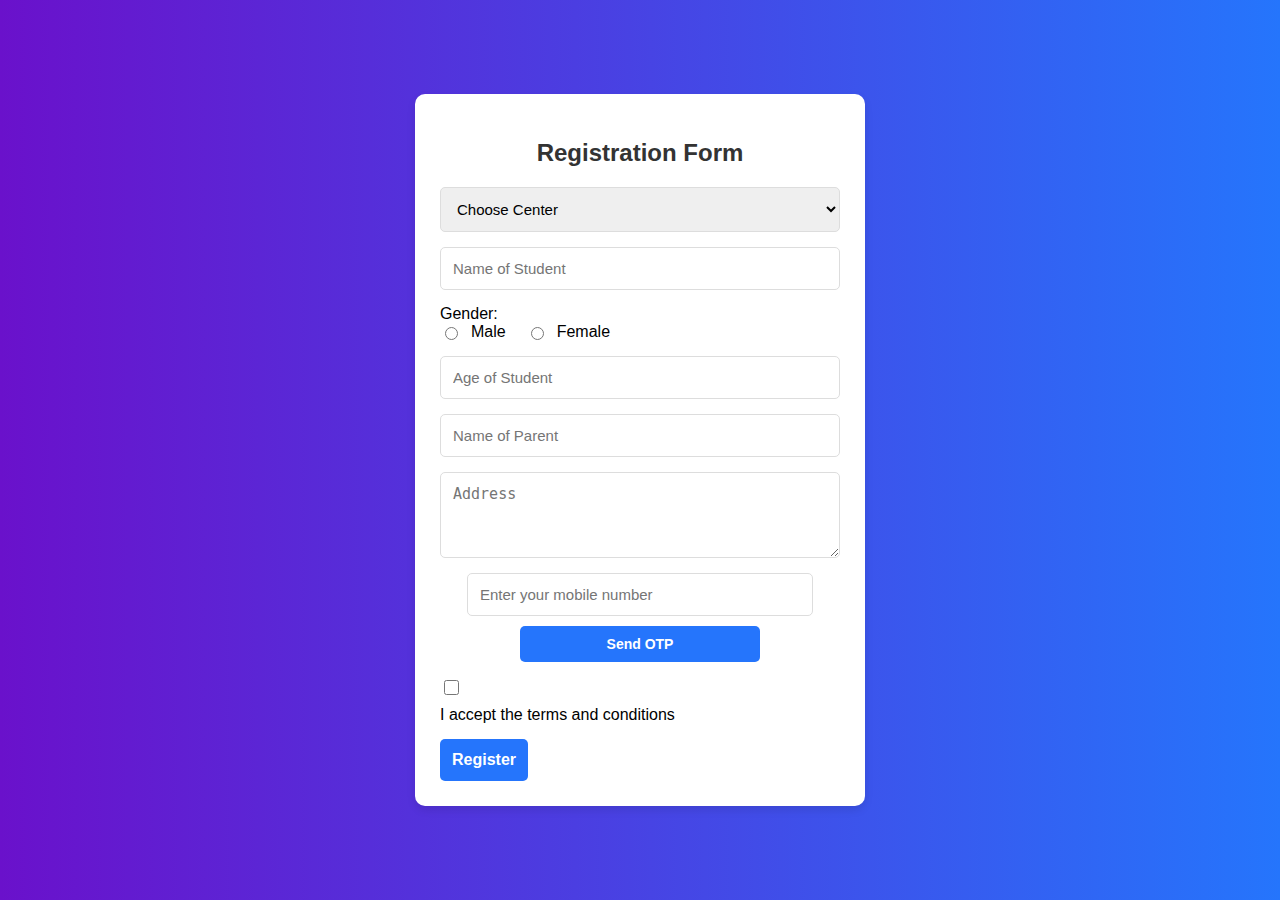
<file: index.html>
<!DOCTYPE html>
<html lang="en">
<head>
    <meta charset="UTF-8">
    <meta name="viewport" content="width=device-width, initial-scale=1.0">
    <title>Registration Form</title>
    <link rel="stylesheet" href="styles.css">
</head>
<body>

<div class="form-container">
    <h2>Registration Form</h2>
    <form id="registration-form">
        
       
        <div class="form-group">
            <select id="center" name="center" required>
                <option value="" disabled selected>Choose Center</option>
                <option value="center1">Center 1</option>
                <option value="center2">Center 2</option>
            </select>
        </div>

       
        <div class="form-group">
            <input type="text" id="childName" name="childName" placeholder="Name of Student" required>
        </div>

    
        <div class="form-group gender-group">
            <label>Gender:</label>
            <div class="gender-options">
                <input type="radio" id="male" name="gender" value="M" required>
                <label for="male">Male</label>
                <input type="radio" id="female" name="gender" value="F">
                <label for="female">Female</label>
            </div>
        </div>

    
        <div class="form-group">
            <input type="number" id="age" name="age" placeholder="Age of Student" required min="3">
        </div>

    
        <div class="form-group">
            <input type="text" id="parentName" name="parentName" placeholder="Name of Parent" required>
        </div>

    
        <div class="form-group">
            <textarea id="address" name="address" placeholder="Address" required></textarea>
        </div>

    
        <div class="form-group otp-group">
        
          <input type="tel" id="mobile" name="mobile" placeholder="Enter your mobile number" required maxlength="10" minlength="10" pattern="[0-9]{10}" oninput="validateMobileNumber(this)">
          <button type="button" id="sendOtpButton" onclick="sendOtp()">Send OTP</button>
        </div>

    
        <div class="form-group otp-input-group" style="display: none;">
          <label for="otp">Enter OTP:</label>
          <input type="text" id="otp" name="otp" placeholder="Enter OTP" required>
          <button type="button" id="verifyOtpButton" onclick="verifyOtp()">Verify OTP</button>
        </div>


    
        <div class="form-group terms-group">
            <input type="checkbox" id="terms" name="terms" required>
            <label for="terms">I accept the terms and conditions</label>
        </div>

    
        <button type="submit">Register</button>
    </form>
</div>
<script>

  function validateMobileNumber(input) {
      input.value = input.value.replace(/[^0-9]/g, '');
      if (input.value.length > 10) {
          input.value = input.value.slice(0, 10);
      }
  }


  function sendOtp() {
      const mobileNumber = document.getElementById("mobile").value;

      if (mobileNumber.length === 10) {
        
          console.log("Sending OTP to:", mobileNumber);
          alert("OTP sent successfully!"); 
          document.querySelector(".otp-input-group").style.display = "flex";
      } else {
          alert("Please enter a valid 10-digit mobile number.");
      }
  }


  function verifyOtp() {
      const otp = document.getElementById("otp").value;
      console.log("Verifying OTP:", otp);
      alert("OTP verified successfully!");
  }
</script>

</body>
</html>
</file>
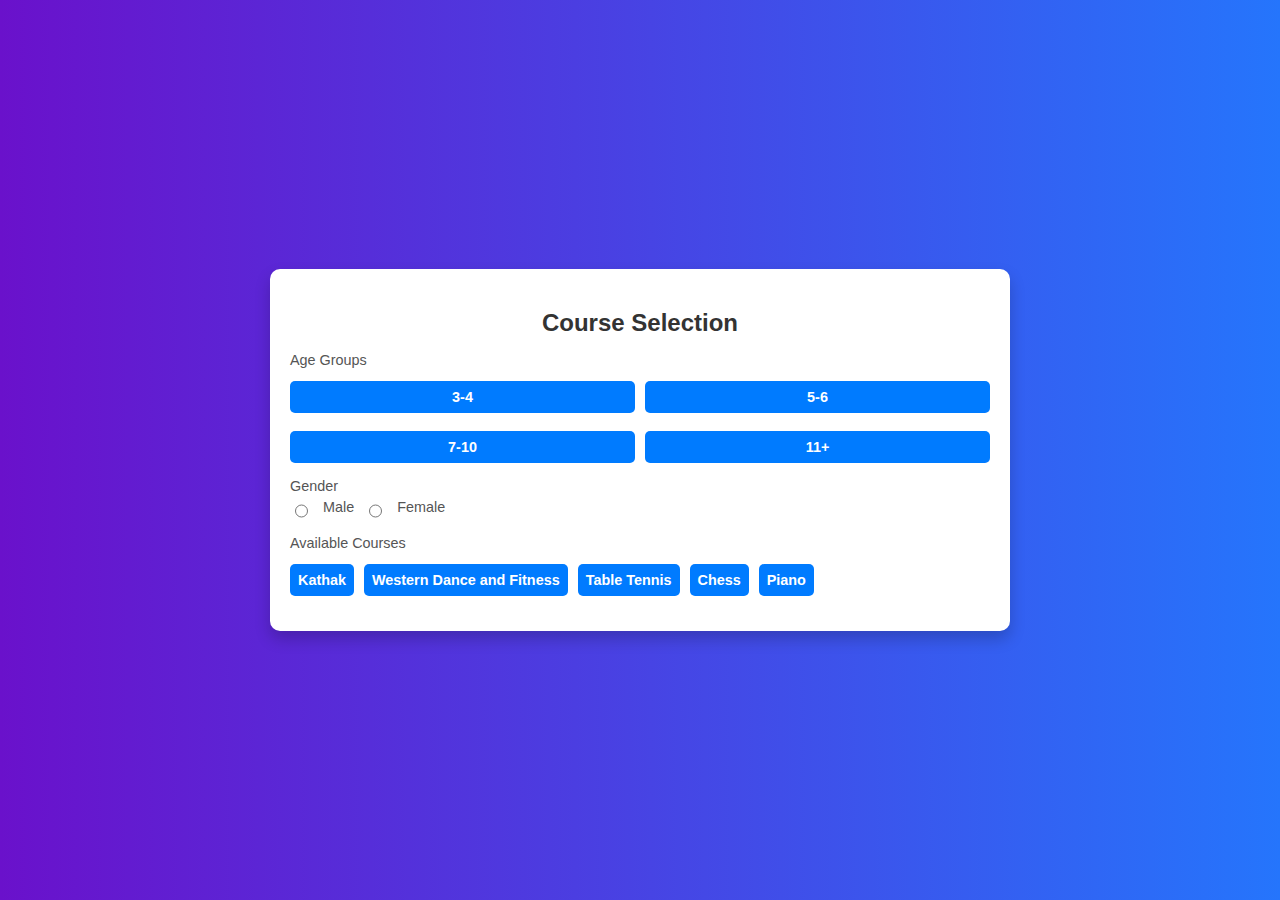
<file: course-selection.html>
<!DOCTYPE html>
<html lang="en">
<head>
    <meta charset="UTF-8">
    <meta name="viewport" content="width=device-width, initial-scale=1.0">
    <title>Course Selection</title>
    <link rel="stylesheet" href="style.css">
</head>
<body>

<div class="form-container">
    <h2>Course Selection</h2>
    <div class="form-group">
        <label>Age Groups</label>
        <div class="age-group-options">
            <button onclick="selectAgeGroup('3-4')">3-4</button>
            <button onclick="selectAgeGroup('5-6')">5-6</button>
            <button onclick="selectAgeGroup('7-10')">7-10</button>
            <button onclick="selectAgeGroup('11+')">11+</button>
        </div>
    </div>
    <div class="form-group">
        <label>Gender</label>
        <div class="gender-options">
            <input type="radio" id="male" name="gender" value="Male">
            <label for="male">Male</label>
            <input type="radio" id="female" name="gender" value="Female">
            <label for="female">Female</label>
        </div>
    </div>
    <div class="form-group">
        <label>Available Courses</label>
        <div class="course-options">
            <button onclick="selectCourse('Kathak')">Kathak</button>
            <button onclick="selectCourse('Western Dance and Fitness')">Western Dance and Fitness</button>
            <button onclick="selectCourse('Table Tennis')">Table Tennis</button>
            <button onclick="selectCourse('Chess')">Chess</button>
            <button onclick="selectCourse('Piano')">Piano</button>
        </div>
    </div>
    <div id="course-details" class="course-details" style="display: none;">
        <h3 id="course-title"></h3>
        <div class="level-section">
            <h4>Beginner Courses</h4>
            <div class="stage">
                <h5>Stage 1</h5>
                <p>Content</p>
                <p>Test</p>
                <p>Excursion / Stage Performance</p>
                <p>Expected Result</p>
            </div>
            <div class="stage">
                <h5>Stage 2</h5>
                <p>Content</p>
                <p>Test</p>
                <p>Excursion / Stage Performance</p>
                <p>Expected Result</p>
            </div>
        </div>
    </div>
</div>

<script src="script.js"></script>
</body>
</html>
</file>
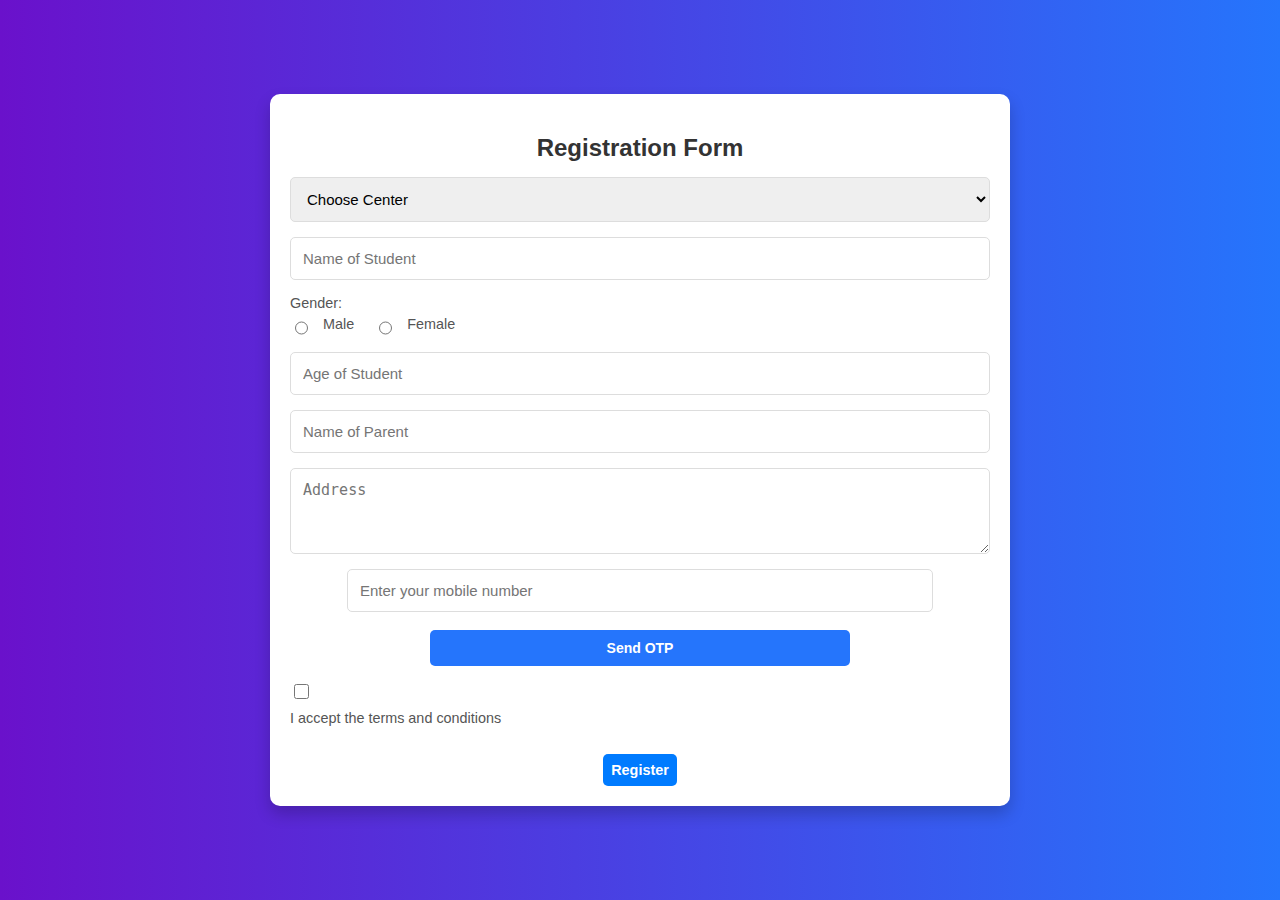
<file: registration.html>
<!DOCTYPE html>
<html lang="en">
<head>
    <meta charset="UTF-8">
    <meta name="viewport" content="width=device-width, initial-scale=1.0">
    <title>Registration Form</title>
    <link rel="stylesheet" href="style.css">
</head>
<body>

<div class="form-container">
    <h2>Registration Form</h2>
    <form id="registration-form">
        <div class="form-group">
            <select id="center" name="center" required>
                <option value="" disabled selected>Choose Center</option>
                <option value="center1">Center 1</option>
                <option value="center2">Center 2</option>
                <option value="center2">Center 3</option>
            </select>
        </div>
        <div class="form-group">
            <input type="text" id="childName" name="childName" placeholder="Name of Student" required>
        </div>
        <div class="form-group gender-group">
            <label>Gender:</label>
            <div class="gender-options">
                <input type="radio" id="male" name="gender" value="M" required>
                <label for="male">Male</label>
                <input type="radio" id="female" name="gender" value="F">
                <label for="female">Female</label>
            </div>
        </div>
        <div class="form-group">
            <input type="number" id="age" name="age" placeholder="Age of Student" required min="3">
        </div>
        <div class="form-group">
            <input type="text" id="parentName" name="parentName" placeholder="Name of Parent" required>
        </div>
        <div class="form-group">
            <textarea id="address" name="address" placeholder="Address" required></textarea>
        </div>
        <div class="form-group otp-group">
            <input type="tel" id="mobile" name="mobile" placeholder="Enter your mobile number" required maxlength="10" minlength="10" pattern="[0-9]{10}" oninput="validateMobileNumber(this)">
            <button type="button" id="sendOtpButton" onclick="sendOtp()">Send OTP</button>
        </div>
        <div class="form-group otp-input-group" style="display: none;">
            <label for="otp">Enter OTP:</label>
            <input type="text" id="otp" name="otp" placeholder="Enter OTP" required>
            <button type="button" onclick="verifyOtp()">Verify OTP</button>
        </div>
        <div class="form-group terms-group">
            <input type="checkbox" id="terms" name="terms" required>
            <label for="terms">I accept the terms and conditions</label>
        </div>
        <button type="submit" onclick="redirectToCourse(event)">Register</button>
    </form>
</div>
<script src="script.js"></script>
</body>
</html>
</file>
<file: styles.css>
body {
  font-family: Arial, sans-serif;
  background: linear-gradient(to right, #6a11cb, #2575fc);
  display: flex;
  align-items: center;
  justify-content: center;
  height: 100vh;
  margin: 0;
}

.form-container {
  width: 90%;
  max-width: 400px;
  background: #ffffff;
  padding: 25px;
  border-radius: 10px;
  box-shadow: 0 4px 8px rgba(0, 0, 0, 0.1);
  animation: fadeIn 1s ease;
}

@keyframes fadeIn {
  from { opacity: 0; transform: translateY(20px); }
  to { opacity: 1; transform: translateY(0); }
}

h2 {
  text-align: center;
  color: #333;
  font-size: 1.5em;
  margin-bottom: 20px;
  font-weight: bold;
}


.form-group {
  display: flex;
  flex-direction: column;
  margin-bottom: 15px;
}

.form-group select,
.form-group input[type="text"],
.form-group input[type="number"],
.form-group input[type="tel"],
.form-group textarea {
  padding: 12px;
  border: 1px solid #ddd;
  border-radius: 5px;
  font-size: 15px;
  transition: border 0.3s;
}

.form-group select:focus,
.form-group input[type="text"]:focus,
.form-group input[type="number"]:focus,
.form-group input[type="tel"]:focus,
.form-group textarea:focus {
  border-color: #2575fc;
  outline: none;
}

textarea {
  resize: vertical;
  min-height: 60px;
}


button {
  padding: 12px;
  background-color: #2575fc;
  color: white;
  font-size: 16px;
  font-weight: bold;
  border: none;
  border-radius: 5px;
  cursor: pointer;
  transition: background 0.3s;
}

button:hover {
  background-color: #0047ab;
}


.gender-group {
  display: flex;
  align-items: flex-start;
}

.gender-group label {
  margin-right: 10px;
}

.gender-options {
  display: flex;
  gap: 10px;
}


.terms-group {
  display: flex;
  align-items: flex-start;
  gap: 8px;
}


.otp-group, .otp-input-group {
  display: flex;
  flex-direction: column; 
  align-items: center;
  gap: 10px;
  margin-top: 10px;
}

.otp-group input[type="tel"],
.otp-input-group input[type="text"] {
  width: 80%;
  padding: 12px;
  font-size: 15px;
  border: 1px solid #ddd;
  border-radius: 5px;
}

.otp-group button,
.otp-input-group button {
  width: 60%; 
  padding: 10px;
  background-color: #2575fc;
  color: white;
  font-size: 14px;
  font-weight: bold;
  border: none;
  border-radius: 5px;
  cursor: pointer;
  transition: background 0.3s;
  text-align: center;
}

.otp-group button:hover,
.otp-input-group button:hover {
  background-color: #0047ab;
}



input[type="checkbox"] {
  width: 15px;
  height: 15px;
  cursor: pointer;
}
</file>
<file: style.css>
body {
  font-family: Arial, sans-serif;
  background: linear-gradient(to right, #6a11cb, #2575fc);
  display: flex;
  align-items: center;
  justify-content: center;
  height: 100vh;
  margin: 0;
}

.form-container {
  width: 700px;
  background: #ffff;
  padding: 20px;
  border-radius: 10px;
  box-shadow: 0 8px 16px rgba(0, 0, 0, 0.2);
  text-align: center;
  animation: fadeIn 1s ease;
}

@keyframes fadeIn {
  from { opacity: 0; transform: translateY(20px); }
  to { opacity: 1; transform: translateY(0); }
}

h2 {
  text-align: center;
  color: #333;
  font-size: 1.5em;
  margin-bottom: 20px;
  font-weight: bold;
}


.form-group {
  display: flex;
  flex-direction: column;
  margin-bottom: 15px;
}

.form-group select,
.form-group input[type="text"],
.form-group input[type="number"],
.form-group input[type="tel"],
.form-group textarea {
  padding: 12px;
  border: 1px solid #ddd;
  border-radius: 5px;
  font-size: 15px;
  transition: border 0.3s;
}

.form-group select:focus,
.form-group input[type="text"]:focus,
.form-group input[type="number"]:focus,
.form-group input[type="tel"]:focus,
.form-group textarea:focus {
  border-color: #2575fc;
  outline: none;
}

textarea {
  resize: vertical;
  min-height: 60px;
}


button {
  padding: 12px;
  background-color: #2575fc;
  color: white;
  font-size: 16px;
  font-weight: bold;
  border: none;
  border-radius: 5px;
  cursor: pointer;
  transition: background 0.3s;
}

button:hover {
  background-color: #0047ab;
}


.gender-group {
  display: flex;
  align-items: flex-start;
}

.gender-group label {
  margin-right: 10px;
}

.gender-options {
  display: flex;
  gap: 10px;
}


.terms-group {
  display: flex;
  align-items: flex-start;
  gap: 8px;
}


.otp-group, .otp-input-group {
  display: flex;
  flex-direction: column; 
  align-items: center;
  gap: 10px;
  margin-top: 10px;
}

.otp-group input[type="tel"],
.otp-input-group input[type="text"] {
  width: 80%;
  padding: 12px;
  font-size: 15px;
  border: 1px solid #ddd;
  border-radius: 5px;
}

.otp-group button,
.otp-input-group button {
  width: 60%; 
  padding: 10px;
  background-color: #2575fc;
  color: white;
  font-size: 14px;
  font-weight: bold;
  border: none;
  border-radius: 5px;
  cursor: pointer;
  transition: background 0.3s;
  text-align: center;
}

.otp-group button:hover,
.otp-input-group button:hover {
  background-color: #0047ab;
}



input[type="checkbox"] {
  width: 15px;
  height: 15px;
  cursor: pointer;
}

body {
  font-family: Arial, sans-serif;
  background: linear-gradient(to right, #6a11cb, #2575fc);
  display: flex;
  justify-content: center;
  align-items: center;
  min-height: 100vh;
  margin: 0;
}


.form-container {
  width: 700px;
  background: #ffffff;
  padding: 20px;
  border-radius: 10px;
  box-shadow: 0 8px 16px rgba(0, 0, 0, 0.2);
  text-align: center;
  animation: fadeIn 1s ease;
}
@keyframes fadeIn {
  from { opacity: 0; transform: translateY(20px); }
  to { opacity: 1; transform: translateY(0); }
}

h2 {
  font-size: 1.5em;
  color: #333;
  margin-bottom: 15px;
}


.form-group {
  margin-bottom: 15px;
  text-align: left;
}

.form-group label {
  font-size: 0.9em;
  color: #555;
  display: block;
  margin-bottom: 5px;
}


button {
  padding: 8px;
  background-color: #007bff;
  color: #fff;
  border: none;
  border-radius: 5px;
  cursor: pointer;
  font-size: 0.9em;
  transition: background-color 0.3s;
  margin-top: 8px;
}

button:hover {
  background-color: #0056b3;
}


button.selected {
  background-color: #28a745;
  border: 2px solid #1e7e34;
  color: #fff;
}

.age-group-options, .course-options, .gender-options {
  display: flex;
  flex-wrap: wrap;
  gap: 10px;
}

.age-group-options {
  display: grid;
  grid-template-columns: repeat(2, 1fr); 
  gap: 10px;
}

.gender-options input[type="radio"] {
  margin-right: 5px;
}

.gender-options label {
  font-size: 0.9em;
}


.course-details {
  margin-top: 15px;
  text-align: left;
}

.course-details h3 {
  font-size: 1.2em;
  color: #333;
}

.stage {
  border-left: 3px solid #007bff;
  padding-left: 10px;
  margin-top: 10px;
}

.stage h5 {
  font-size: 1em;
  color: #333;
}

.stage p {
  font-size: 0.85em;
  color: #666;
  margin: 3px 0;
}
</file>
